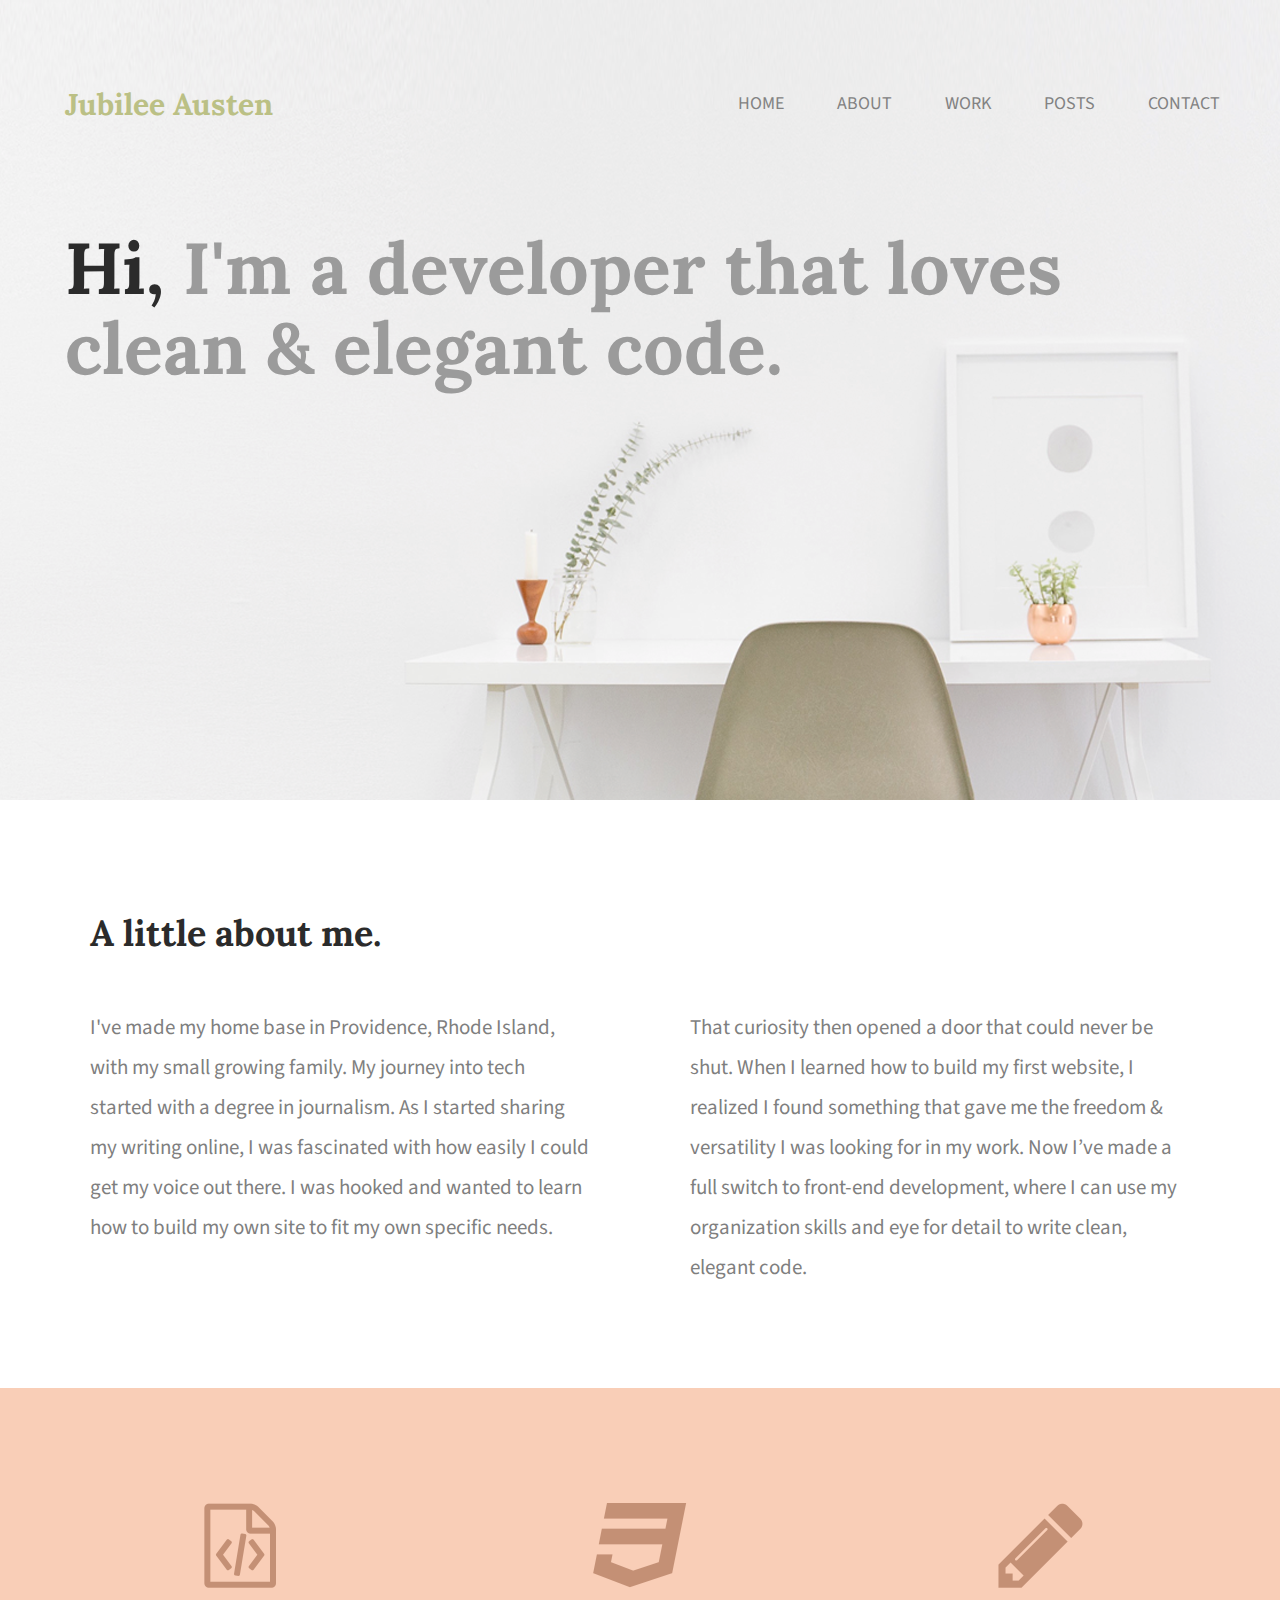
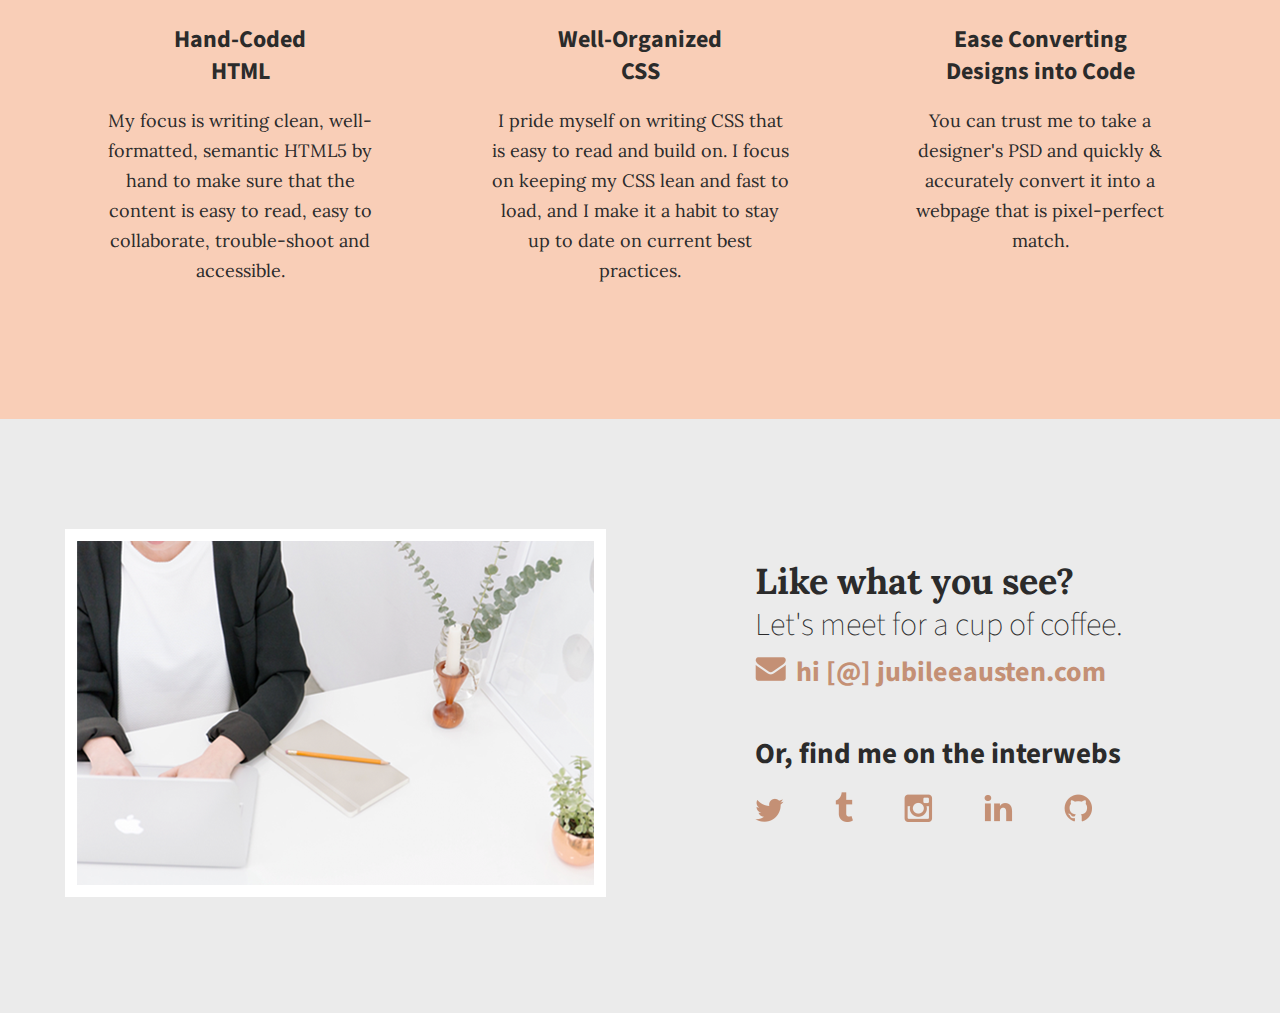
<file: index.html>
<!doctype html>
<html lang="en">

    <head>
        <meta charset="utf-8">
        <title>Jubilee Austen | Portfolio</title>
        <link rel="stylesheet" href="css/normalize.css">
        <link rel="stylesheet" href="css/main.css">
        <link href='https://fonts.googleapis.com/css?family=Source+Sans+Pro:400,700' rel='stylesheet' type='text/css'>
        <link href="https://fonts.googleapis.com/css?family=Lora:400,700" rel="stylesheet" type="text/css">
    </head>

    <body>
        <header class="home-header">
            <div class="full-width">
                <div class="half-width">
                    <h1>Jubilee Austen</h1>
                </div>
                <div class="half-width">
                    <nav>
                        <ul>
                            <li><a href="index.html">Home</a></li>
                            <li><a href="#about">About</a></li>
                            <li><a href="#work">Work</a></li>
                            <li><a href="posts/index.html">Posts</a></li>
                            <li><a href="#contact">Contact</a></li>
                        </ul>
                    </nav>
                </div>
                <h2><span>Hi,</span> I'm a developer that loves clean &amp; elegant code.</h2>
            </div>
        </header>

        <main>
            <section id="about">
                <div class="full-width">
                    <h2>A little about me.</h2>
                    <div class="half-width">
                        <p>I've made my home base in Providence, Rhode Island, with my small growing family. My journey into tech started with a degree in journalism. As I started sharing my writing online, I was fascinated with how easily I could get my voice out there. I was hooked and wanted to learn how to build my own site to fit my own specific needs.</p>
                    </div>
                    <div class="half-width">
                        <p>That curiosity then opened a door that could never be shut. When I learned how to build my first website, I realized I found something that gave me the freedom & versatility I was looking for in my work. Now I’ve made a full switch to front-end development, where I can use my organization skills and eye for detail to write clean, elegant code.</p>
                    </div>
                </div>
            </section>
            <section id="work">
                <div class="full-width">
                    <div class="third-width">
                        <img src="img/html-icon.png" alt="HTML icon" />
                        <h3>Hand-Coded HTML</h3>
                        <p>My focus is writing clean, well-formatted, semantic HTML5 by hand to make sure that the content is easy to read, easy to collaborate, trouble-shoot and accessible.</p>
                    </div>
                    <div class="third-width">
                        <img src="img/css-icon.png" alt="CSS icon" />
                        <h3>Well-Organized CSS</h3>
                        <p>I pride myself on writing CSS that is easy to read and build on. I focus on keeping my CSS lean and fast to load, and I make it a habit to stay up to date on current best practices.</p>
                    </div>
                    <div class="third-width">
                        <img src= "img/pencil-icon.png" alt="pencil icon" />
                        <h3>Ease Converting Designs into Code</h3> 
                        <p>You can trust me to take a designer's PSD and quickly & accurately convert it into a webpage that is pixel-perfect match.</p>
                    </div>                
                </div>
            </section>
<!--
This is just a practice comment!
This section was hard.-->

            <footer id="contact">
                <div class="full-width">
                    <div class="half-width">
                        <img src="img/contact-image.png" id="contact-img" alt="contact image" />
                    </div>
                     <div class="half-width">
                       <h2>Like what you see?</h2>  
                       <h3 id="email-header">Let's meet for a cup of coffee.</h3>
                       <a href="mailto:hi@jubileeausten.com"><img src="img/envelope.png" id="envelope" alt="envelope"/>hi [@] jubileeausten.com</a>
                        <h3 id="socialmedia-header"> Or, find me on the interwebs</h3>
                        <ul>
                            <li><a href="https://twitter.com/greenjules"><img src= "img/twitter.png" alt="twitter" /> </a></li>
                            <li><a href="https://www.tumblr.com/"><img src= "img/tumblr.png" alt="tumblr" /> </a></li>
                            <li><a href="https://www.instagram.com/superfoodjules/"><img src= "img/instagram.png" alt="instagram" /> </a></li>
                            <li><a href="https://www.linkedin.com/in/julie-morris-85374911"><img src= "img/linkedin.png" alt="linkedin" /></a></li>
                            <li><a href="https://github.com/Julie805"><img src= "img/github.png" alt="github" /> </a></li>
                        </ul>
                    </div>
                </div>
            </footer>
        </main>
    </body>

</html>
</file>
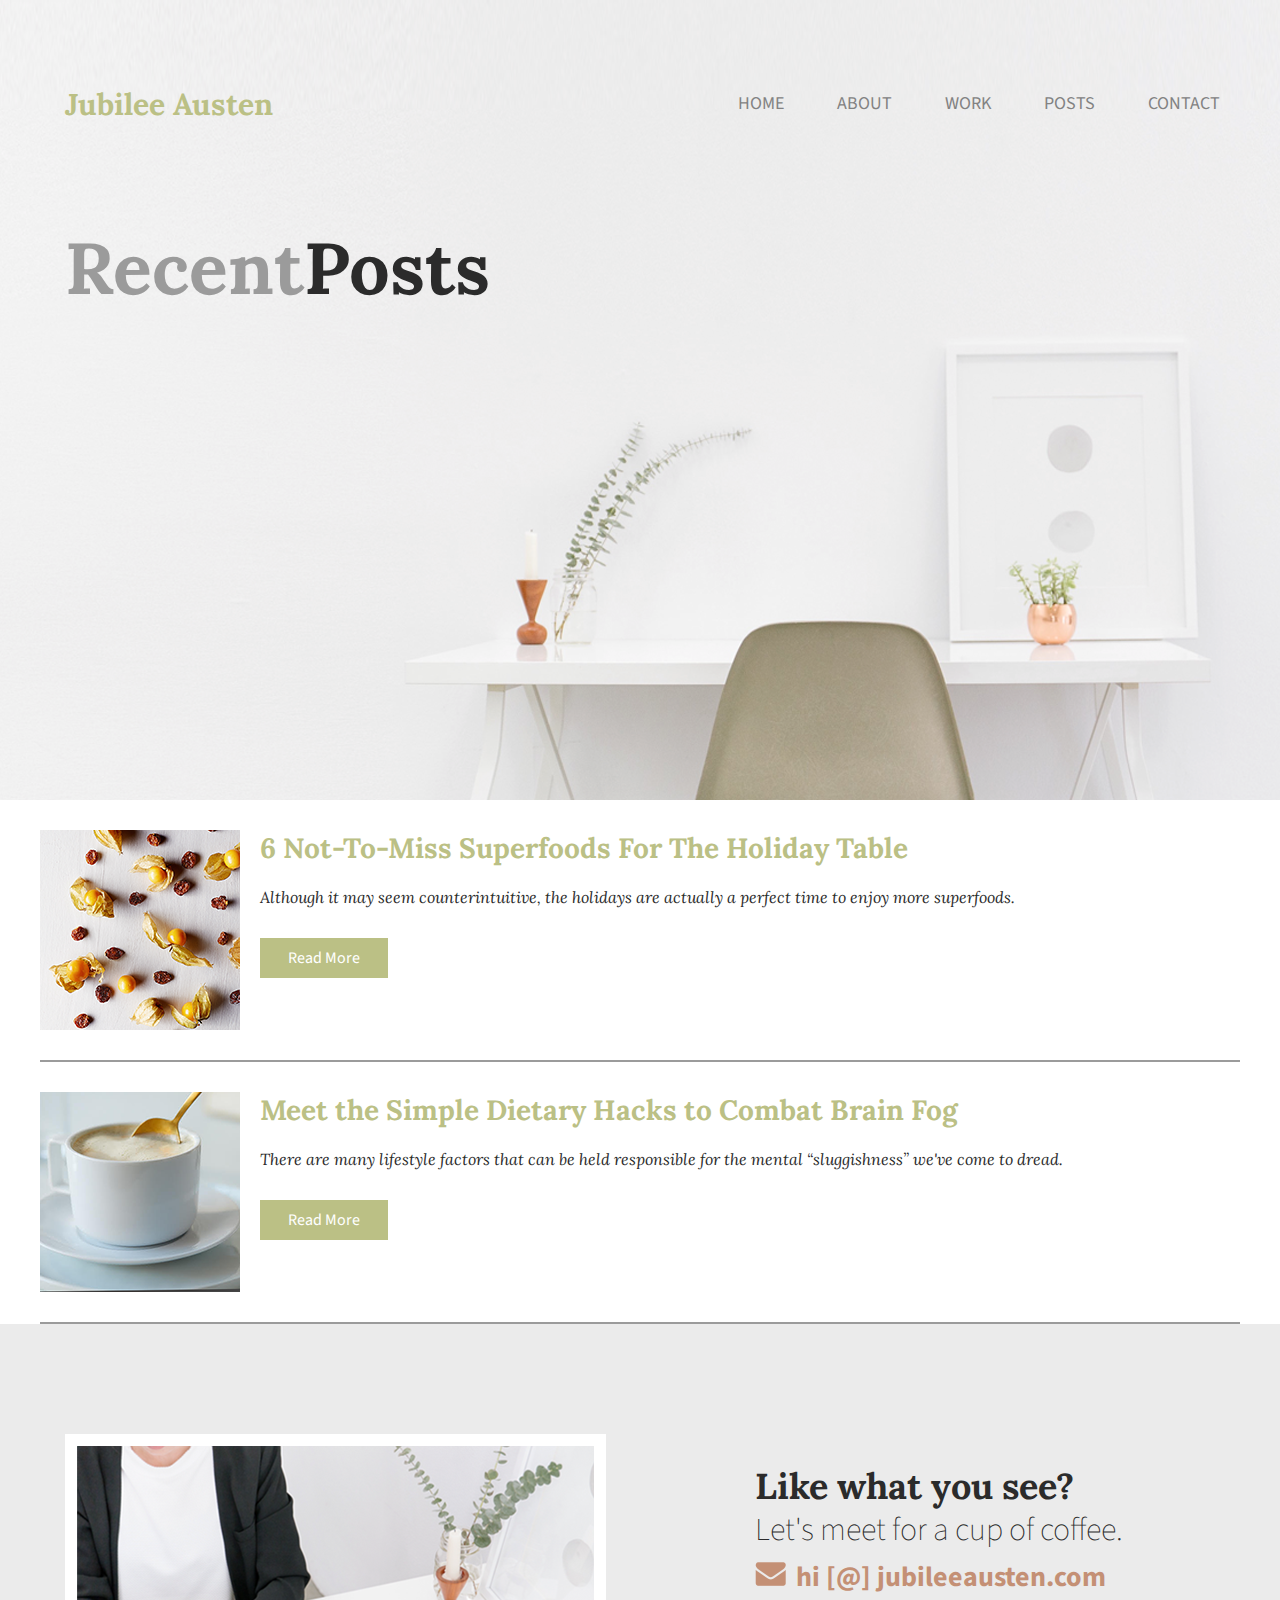
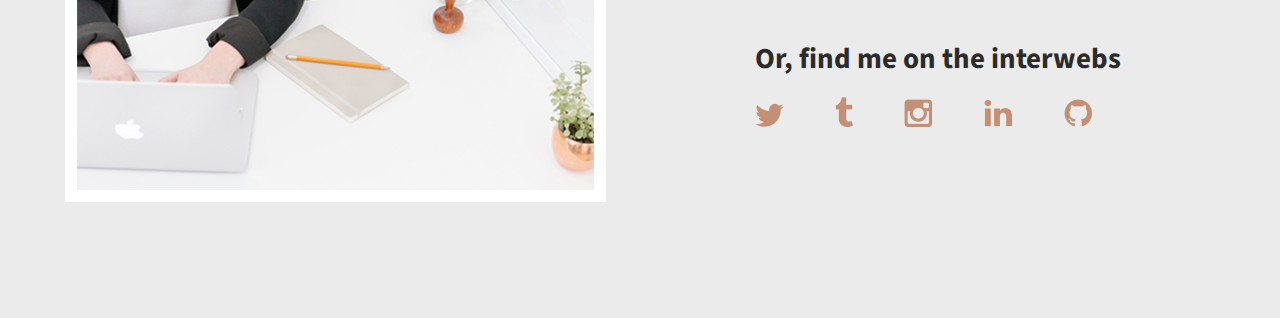
<file: posts/index.html>
<!doctype html>
<html lang="en">

<head>
    <meta charset="utf-8">
    <title>Jubilee Austen | Portfolio</title>
    <link rel="stylesheet" href="../css/normalize.css">
    <link rel="stylesheet" href="../css/main.css">
    <link href='https://fonts.googleapis.com/css?family=Source+Sans+Pro:400,700' rel='stylesheet' type='text/css'>
    <link href="https://fonts.googleapis.com/css?family=Lora:400,700" rel="stylesheet" type="text/css">
</head>

<body>
    <header class="home-header">
        <div class="full-width">
            <div class="half-width">
                <h1>Jubilee Austen</h1>
            </div>
            <div class="half-width">
                <nav>                    
                    <ul>
                        <li><a href="../index.html">Home</a></li>                    
                        <li><a href="../index.html#about">About</a></li>                        
                        <li><a href="../index.html#work">Work</a></li>
                        <li><a href="posts/index.html">Posts</a></li>
                        <li><a href="../index.html#contact">Contact</a></li>
                    </ul>            
                </nav>
            </div>
            <h2>Recent<span>Posts</span></h2>
        </div>
    </header>
    <main>
        <section id="blog">
            <article class="post"> 
                <img src= "../img/holiday-superfoods.png" alt="holiday superfoods" class="thumbnail"/>
                <h3>6 Not-To-Miss Superfoods For The Holiday Table</h3>
                <p>Although it may seem counterintuitive, the holidays are actually a perfect time to enjoy more superfoods.</p>
                <button type="button" class="button" onclick="alert('Coming Soon!')">Read More</button>
            </article>
            <article class="post">
                <img src="../img/maca-latte.png" alt="maca latte" class="thumbnail" />
                <h3>Meet the Simple Dietary Hacks to Combat Brain Fog</h3>
                <p>There are many lifestyle factors that can be held responsible for the mental “sluggishness” we've come to dread.</p>
                <button type="button" class="button" onclick="alert('Coming Soon!')">Read More</button>
            </article>
        </section>
    </main>
    <footer id="contact">
        <div class="full-width">
            <div class="half-width">
                <img src="../img/contact-image.png" id="contact-img" alt="contact image" />
            </div>
             <div class="half-width">
               <h2>Like what you see?</h2>  
               <h3 id="email-header">Let's meet for a cup of coffee.</h3>
               <a href="mailto:hi@jubileeausten.com"><img src="../img/envelope.png" id="envelope" alt="envelope"/>hi [@] jubileeausten.com</a>
                <h3 id="socialmedia-header"> Or, find me on the interwebs</h3>
                <ul>
                    <li><a href="https://twitter.com/greenjules"><img src= "../img/twitter.png" alt="twitter" /> </a></li>
                    <li><a href="https://www.tumblr.com/"><img src= "../img/tumblr.png" alt="tumblr" /> </a></li>
                    <li><a href="https://www.instagram.com/superfoodjules/"><img src= "../img/instagram.png" alt="instagram" /> </a></li>
                    <li><a href="https://www.linkedin.com/in/julie-morris-85374911"><img src= "../img/linkedin.png" alt="linkedin" /></a></li>
                    <li><a href="https://github.com/Julie805"><img src= "../img/github.png" alt="github" /> </a></li>
                </ul>
            </div>
        </div>
    </footer>
</body>

</html>
</file>
<file: css/main.css>
/***** BASE STYLES *****/

body {
    color: #2b2b2b;
    font-family: 'Source Sans Pro', sans-serif;
}

/***** GRID *****/

.full-width {
    margin: 0 auto;
    overflow: auto;
    width: 1200px;
}
.half-width {
    float: left;
    width: 600px;
}
.third-width {
    float: left;
    width: 400px;
}

/***** HEADER *****/

header.home-header {
    background: url('../img/background-clipping-mask.png');
    background-position: center;
    background-size: cover;
    height: 800px;
}

header  h1 {
    color: #BBC085;
    font-family: 'Lora', serif;
    font-size: 30px;
    padding: 65px 0 65px 25px;
}

nav {
    float: right;
    padding: 75px 20px 0 0;
}
nav ul li {
    display: inline-block;
}
nav ul li a {
    color: #828282;
    font-size: 18px;
    padding-left: 50px;
    text-decoration: none;
    text-transform: uppercase;
}
header h2 {
    clear: both;
    color: #9B9B9B;
    font-family:'Lora', serif;
    font-size: 72px;
    line-height: 80px;
    padding: 20px 0 20px 25px;
    width: auto;
}

header h2 span {
    color: #2b2b2b;
}
       
/***** ABOUT *****/

#about .full-width {
    font-weight: bold;
    padding: 80px 0;
}
#about h2 {
    font-family: 'Lora', serif;
    font-size: 36px;
    padding-left: 50px;
}
#about p {
    color: #7F7F7F;
    font-size: 21px;
    line-height: 40px;
    font-weight: lighter;
    padding-left: 50px;
    padding-right: 50px;
}

/***** WORK *****/

#work {
    background-color: #F9CEB7;
    text-align: center;
}
#work .full-width {
    padding: 115px 0;
}
#work img {
    padding-bottom: 30px;
}
#work h3 {
    font-size: 24px;
    line-height: 32px;
    margin: 0 auto;
    width: 190px;
}
#work p {
    font-family: 'Lora', serif;
    font-size: 18px;
    line-height: 30px;
    padding: 0 50px;
}

/***** CONTACT *****/

#contact {
    background-color: #ebebeb;
    clear: both;
}
#contact .full-width {
    padding: 110px 0;
}
#contact img#contact-img {
    border: 12px solid #ffffff;
    margin-left: 25px;
}
#contact h2, #contact #email-header, #contact #socialmedia-header, #contact ul {
    padding-left: 115px;
}
#contact #envelope {
    padding: 0 10px 0 115px;
}
#contact h2 {
    font-family: 'Lora', serif; 
    font-size: 36px;
    line-height: 44px;
}
#contact #email-header {
    font-size: 32px;
    font-weight: lighter;
    line-height: 44px;
    margin: -30px 0 5px 0;
}
#contact #socialmedia-header {
    font-weight: bold;
    font-size: 29px;
    line-height: 44px;
    margin: 40px 0 0 0;
}
#contact a {
    color: #c49075;
    font-size: 28px;
    font-weight: bold;
    text-decoration: none;
}
#contact ul {
    list-style: none;
}
#contact ul li {
    display: inline-block;
}
#contact ul img {
    padding-right: 48px;
}

/****** RECENT POSTS *****/

#blog {
    clear: both;
    float: left;
    padding: 0px 0 0 40px; 
}
.post {
    border-bottom: 2px solid #9B9B9B;
    display: inline-block;
    float: left;
    padding: 10px 0 10px 0;
    width: 1200px;
}
#blog .thumbnail {
    float: left;
    margin: 20px 20px 20px 0px;
}
#blog h3 {
    color:#BBC085;
    font-family: 'Lora', serif; 
    font-size: 28px;
    margin: 20px 0 0 0;
}
#blog p {
    font-family: 'Lora', serif;
    font-size: 16px;
    font-style: oblique;
    line-height: 30px;
}
#blog .button {
    background-color:#BBC085;
    border: none;
    color: white;
    cursor: pointer;
    font-family: 'Source Sans Pro', sans-serif;
    font-size: 16px;
    margin-top: 10px;
    padding: 9px 28px;
    text-align: center;
}
</file>
